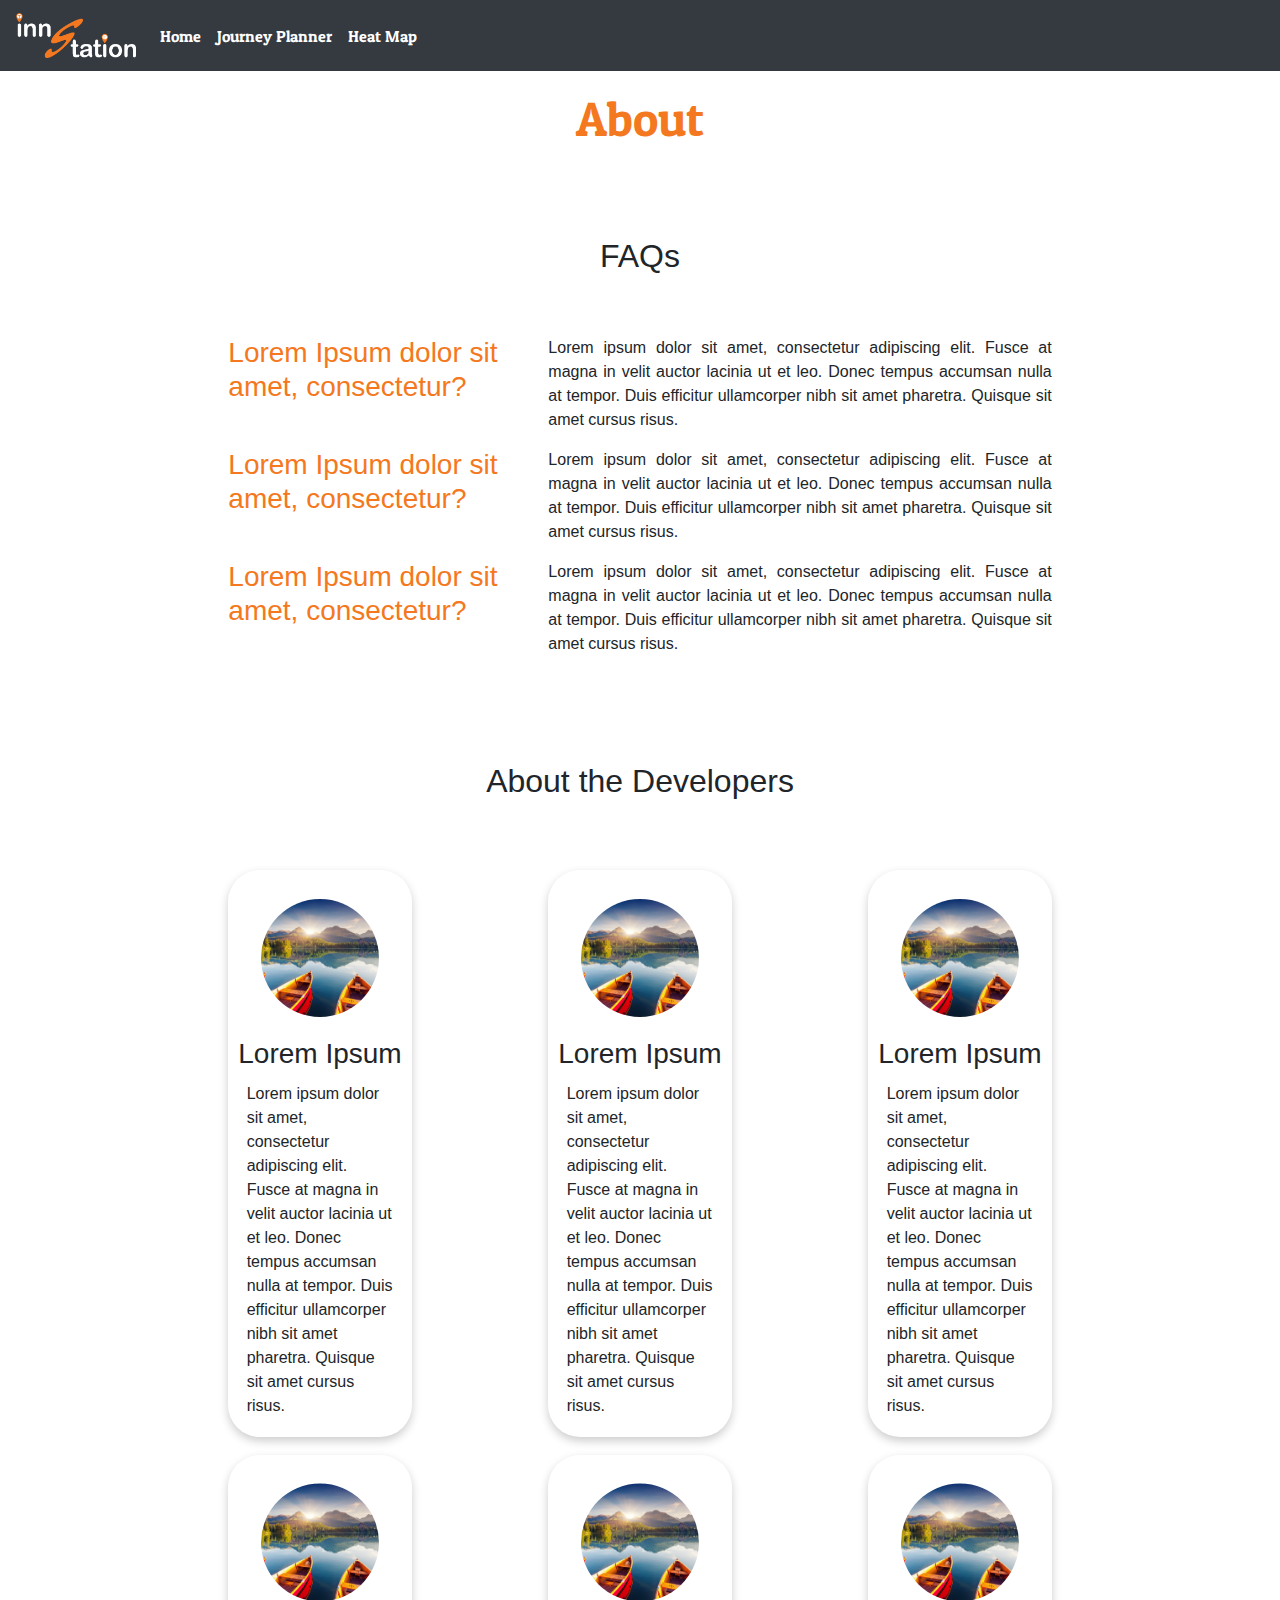
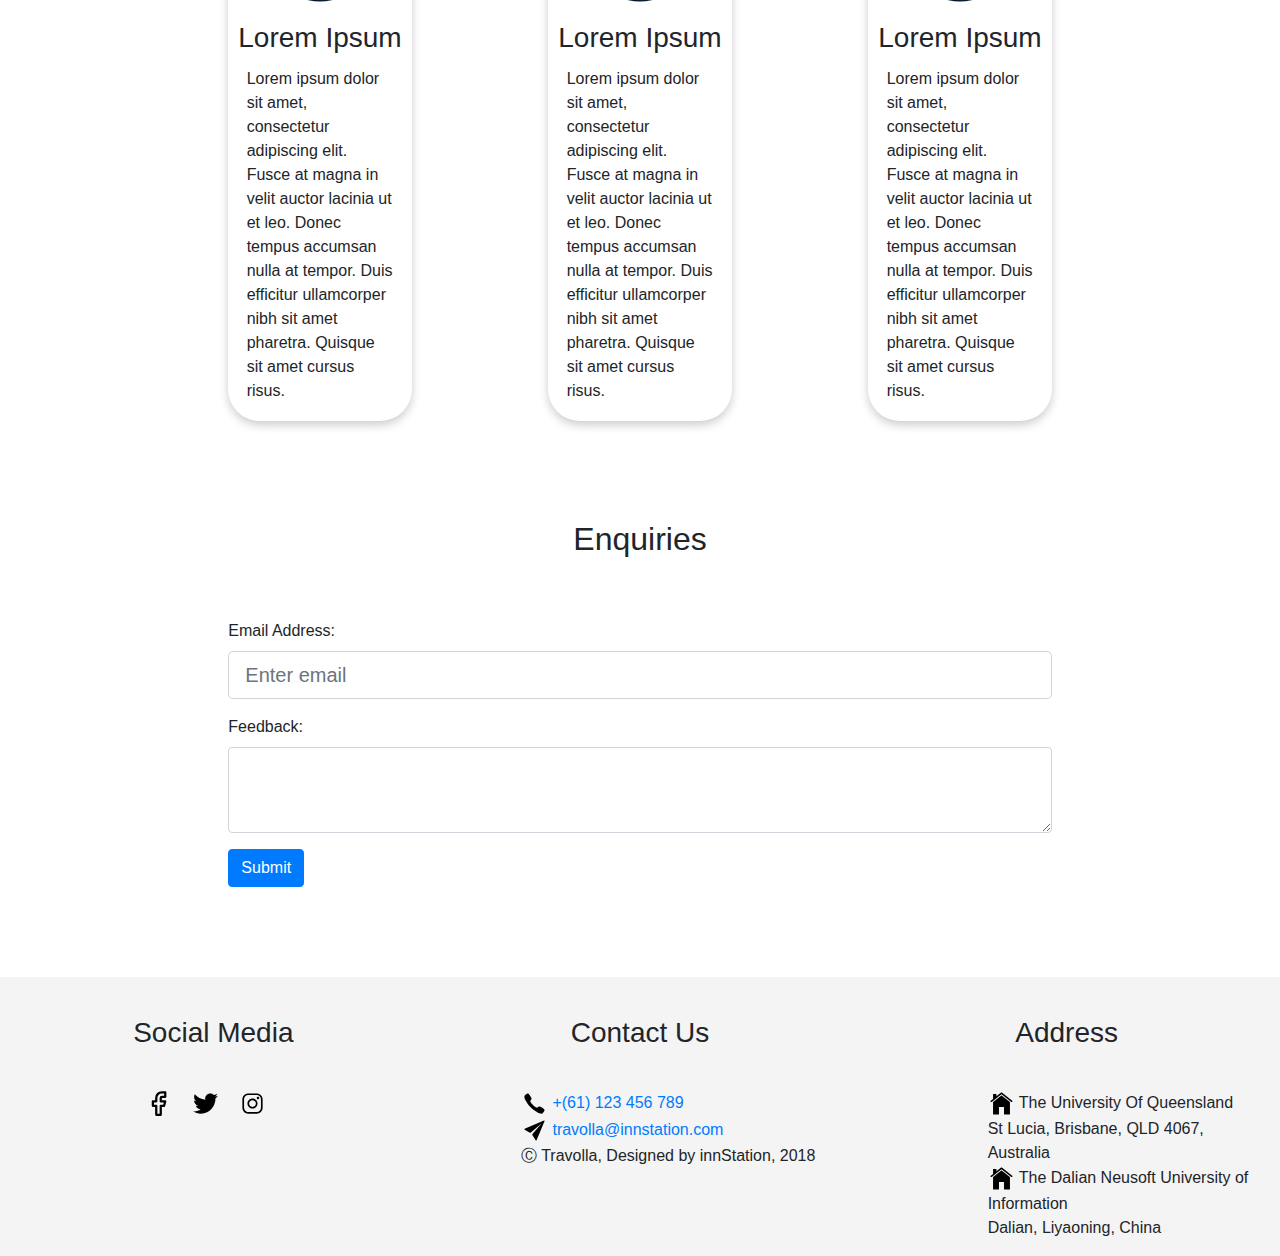
<file: about.html>
<?php
    include('session.php');
    $output = NULL;
 	$output2 = NULL;
    //session_start(); 

 	
?>

<!DOCTYPE html>
<html>
<head>
	<title> Travolla </title>
	<meta charset="utf-8">
 	<meta name="viewport" content="width=device-width, initial-scale=1">
    <link rel="stylesheet" href="https://maxcdn.bootstrapcdn.com/bootstrap/4.0.0/css/bootstrap.min.css" crossorigin="anonymous">
    <link rel="shortcut icon" href="css/images/weblogo.png"/>
    <script src="https://ajax.googleapis.com/ajax/libs/jquery/3.3.1/jquery.min.js"></script>
  	<script src="https://maxcdn.bootstrapcdn.com/bootstrap/4.0.0/js/bootstrap.min.js"></script>
	<link rel="stylesheet" type="text/css" href="css\main.css">
    <link rel="stylesheet" type="text/css" href="css\signup.css">
    <link rel="stylesheet" type="text/css" href="css\about.css">
    <link href="https://fonts.googleapis.com/css?family=Patua+One" rel="stylesheet">
    
    <script>
        function feedbackCheck() {
            var comment = $("#Feedback").val();
            if (comment.length == 0) {
                alert("Please Enter Feedback");
            } else {
                alert("Thank you for your feedback!");
                window.location.href = "index.php";
            }
            return;
        }
    </script>
    
    <!-- Script for interactive card
    <script> 
        $(document).ready(function() {
            $(".rounded-rectangle3").mouseover(function() {
                $(".slidingPanel").animate({height:'350px'});
                $("img.round2").animate({width:'350%'});
                $("p.slidingPanelText").animate({opacity: 1});
            });
            $(".rounded-rectangle3").mouseout(function() {
                $(".slidingPanel").animate({height:'100px'});
                $("img.round2").animate({width:'300%'});
                $("p.slidingPanelText").animate({opacity: 0});
            });
        });
    </script> 
    -->

</head>

<body  onload="displayWindowSize()" onresize="displayWindowSize()">	  
    
    <nav class="navbar navbar-expand-md fixed-top bg-dark">
      <a class="navbar-brand" href="index.php"><img src="css/images/teamlogo.png"></a>
      <button class="navbar-toggler" type="button" data-toggle="collapse" data-target="#navbarCollapse" aria-controls="navbarCollapse" aria-expanded="false" aria-label="Toggle navigation">
        <span class="navbar-toggler-icon"></span>
      </button>
      <div class="collapse navbar-collapse" id="navbarCollapse">
        <ul class="navbar-nav mr-auto">
          <li class="nav-item active">
            <a class="nav-link" href="index.php">Home </a>
          </li>
          <li class="nav-item">
            <a class="nav-link" href="journeyplanner.html"> Journey Planner</a>
          </li>
            <li class="nav-item">
                <a class="nav-link" href="heatmap.html">  Heat Map </a>
            </li>
        </ul>
      </div>
    </nav>
    
    <div class="container-fluid">
        <div class="col-xs-12 col-sm-12 col-md-12 col-lg-12 " >
            <h1 id="toptitle"> About </h1>
        </div>
    </div>
    
    
    <!--FAQs-->
    
    <div class="container-fluid">
        <div class="col-xs-12 col-sm-12 col-md-12 col-lg-12" >
            <h2 class="AboutHeaders"> FAQs </h2>
        </div>
        <div class="row">
            <div class="col-xs-12 col-sm-12 col-md-2 col-lg-2"></div>
            <div class="col-xs-12 col-sm-12 col-md-3 col-lg-3">
                <h3 class="FAQ"> Lorem Ipsum dolor sit amet, consectetur?</h3>
            </div>
            <div class="col-xs-12 col-sm-12 col-md-5 col-lg-5">
                <p class="FAQ">Lorem ipsum dolor sit amet, consectetur adipiscing elit. Fusce at magna in velit auctor lacinia ut et leo. Donec tempus accumsan nulla at tempor. Duis efficitur ullamcorper nibh sit amet pharetra. Quisque sit amet cursus risus.</p>
            </div>
            <div class="col-xs-12 col-sm-12 col-md-2 col-lg-2"></div>
        </div>
            <div class="row">
            <div class="col-xs-12 col-sm-12 col-md-2 col-lg-2"></div>
            <div class="col-xs-12 col-sm-12 col-md-3 col-lg-3">
                <h3 class="FAQ"> Lorem Ipsum dolor sit amet, consectetur?</h3>
            </div>
            <div class="col-xs-12 col-sm-12 col-md-5 col-lg-5">
                <p class="FAQ">Lorem ipsum dolor sit amet, consectetur adipiscing elit. Fusce at magna in velit auctor lacinia ut et leo. Donec tempus accumsan nulla at tempor. Duis efficitur ullamcorper nibh sit amet pharetra. Quisque sit amet cursus risus.</p>
            </div>
            <div class="col-xs-12 col-sm-12 col-md-2 col-lg-2"></div>
        </div>
        <div class="row">
            <div class="col-xs-12 col-sm-12 col-md-2 col-lg-2"></div>
            <div class="col-xs-12 col-sm-12 col-md-3 col-lg-3">
                <h3 class="FAQ"> Lorem Ipsum dolor sit amet, consectetur?</h3>
            </div>
            <div class="col-xs-12 col-sm-12 col-md-5 col-lg-5">
                <p class="FAQ">Lorem ipsum dolor sit amet, consectetur adipiscing elit. Fusce at magna in velit auctor lacinia ut et leo. Donec tempus accumsan nulla at tempor. Duis efficitur ullamcorper nibh sit amet pharetra. Quisque sit amet cursus risus.</p>
            </div>
            <div class="col-xs-12 col-sm-12 col-md-2 col-lg-2"></div>
        </div>
    </div>
    
    
    <!--About Developers-->
    
    <div class="container-fluid">
        <div class="col-xs-12 col-sm-12 col-md-12 col-lg-12" >
            <h2 class="AboutHeaders"> About the Developers </h2>
        </div>
        <div class="row">
            <div class="col-xs-12 col-sm-12 col-md-2 col-lg-2"></div>
            <div class="col-xs-12 col-sm-12 col-md-2 col-lg-2">
                <div class="text-center rounded-rectangle">
                    <div>
                        <img src="css/images/bg.jpg" alt = welcomepic class="round">
                    </div>
                    <h3 class="card-title">Lorem Ipsum</h3>
                    <p class="rounded-center card-text">Lorem ipsum dolor sit amet, consectetur adipiscing elit. Fusce at magna in velit auctor lacinia ut et leo. Donec tempus accumsan nulla at tempor. Duis efficitur ullamcorper nibh sit amet pharetra. Quisque sit amet cursus risus. </p>
                </div>
            </div>
            
            <div class="col-xs-12 col-sm-12 col-md-1 col-lg-1"></div>
            
            <div class="col-xs-12 col-sm-12 col-md-2 col-lg-2">
                <div class="text-center rounded-rectangle">
                    <div>
                        <img src="css/images/bg.jpg" alt = welcomepic class="round">
                    </div>
                    <h3 class="card-title">Lorem Ipsum</h3>
                    <p class="rounded-center card-text">Lorem ipsum dolor sit amet, consectetur adipiscing elit. Fusce at magna in velit auctor lacinia ut et leo. Donec tempus accumsan nulla at tempor. Duis efficitur ullamcorper nibh sit amet pharetra. Quisque sit amet cursus risus. </p>
                </div>
            </div>
            
            <div class="col-xs-12 col-sm-12 col-md-1 col-lg-1"></div>
        
            <div class="col-xs-12 col-sm-12 col-md-2 col-lg-2">
                <div class="text-center rounded-rectangle">
                    <div>
                        <img src="css/images/bg.jpg" alt = welcomepic class="round">
                    </div>
                    <h3 class="card-title">Lorem Ipsum</h3>
                    <p class="rounded-center card-text">Lorem ipsum dolor sit amet, consectetur adipiscing elit. Fusce at magna in velit auctor lacinia ut et leo. Donec tempus accumsan nulla at tempor. Duis efficitur ullamcorper nibh sit amet pharetra. Quisque sit amet cursus risus. </p>
                </div>
            </div>
            
            <div class="col-xs-12 col-sm-12 col-md-2 col-lg-2"></div>
        </div> 
    
       <div class="row">
            <div class="col-xs-12 col-sm-12 col-md-2 col-lg-2"></div>
            <div class="col-xs-12 col-sm-12 col-md-2 col-lg-2">
                <div class="text-center rounded-rectangle">
                    <div>
                        <img src="css/images/bg.jpg" alt = welcomepic class="round">
                    </div>
                    <h3 class="card-title">Lorem Ipsum</h3>
                    <p class="rounded-center card-text">Lorem ipsum dolor sit amet, consectetur adipiscing elit. Fusce at magna in velit auctor lacinia ut et leo. Donec tempus accumsan nulla at tempor. Duis efficitur ullamcorper nibh sit amet pharetra. Quisque sit amet cursus risus. </p>
                </div>
            </div>
            
            <div class="col-xs-12 col-sm-12 col-md-1 col-lg-1"></div>
            
            <div class="col-xs-12 col-sm-12 col-md-2 col-lg-2">
                <div class="text-center rounded-rectangle">
                    <div>
                        <img src="css/images/bg.jpg" alt = welcomepic class="round">
                    </div>
                    <h3 class="card-title">Lorem Ipsum</h3>
                    <p class="rounded-center card-text">Lorem ipsum dolor sit amet, consectetur adipiscing elit. Fusce at magna in velit auctor lacinia ut et leo. Donec tempus accumsan nulla at tempor. Duis efficitur ullamcorper nibh sit amet pharetra. Quisque sit amet cursus risus. </p>
                </div>
            </div>
            
            <div class="col-xs-12 col-sm-12 col-md-1 col-lg-1"></div>
        
            <div class="col-xs-12 col-sm-12 col-md-2 col-lg-2">
                <div class="text-center rounded-rectangle">
                    <div>
                        <img src="css/images/bg.jpg" alt = welcomepic class="round">
                    </div>
                    <h3 class="card-title">Lorem Ipsum</h3>
                    <p class="rounded-center card-text">Lorem ipsum dolor sit amet, consectetur adipiscing elit. Fusce at magna in velit auctor lacinia ut et leo. Donec tempus accumsan nulla at tempor. Duis efficitur ullamcorper nibh sit amet pharetra. Quisque sit amet cursus risus. </p>
                </div>
            </div>
            
            <div class="col-xs-12 col-sm-12 col-md-2 col-lg-2"></div>
        </div>
        
        <!-- content for interactive card
        <div class="row">
            <div class="col-xs-12 col-sm-12 col-md-4 col-lg-4">
                <div class="text-center rounded-rectangle2">
                    <div class="rounded-rectangle3"></div>
                    <div style="position: absolute; top: 0">
                        <img src="css/images/bg.jpg" alt = welcomepic class="round2">
                    </div>
                    <div class="slidingPanel">
                        <h3 class="card-title2">Lorem Ipsum</h3>
                        <p class="rounded-center card-text2 slidingPanelText">Lorem ipsum dolor sit amet, consectetur adipiscing elit. Fusce at magna in velit auctor lacinia ut et leo. Donec tempus accumsan nulla at tempor. Duis efficitur ullamcorper nibh sit amet pharetra. Quisque sit amet cursus risus. </p>
                    </div>
                    
                </div>
            </div>
        </div>
        
        -->
        
        
    </div>
    
    
    <!--Enquiries-->
    
    <div class="container-fluid">
        <div class="col-xs-12 col-sm-12 col-md-12 col-lg-12" >
            <h2 class="AboutHeaders"> Enquiries </h2>
        </div>
        <div class="row">
            <div class="col-xs-12 col-sm-12 col-md-2 col-lg-2"></div>
            <div class="col-xs-12 col-sm-12 col-md-8 col-lg-8">
                <form>
                    <div class="form-group">
                        <label>Email Address:</label>
                        <input type="email" class="form-control form-control-lg" placeholder="Enter email" required>
                    </div>
                    <div class="form-group">
                        <label>Feedback:</label>
                        <textarea id="Feedback" class="form-control" rows="3"></textarea>
                    </div>
                    <button id="SubmitButton" type="submit" class="btn btn-primary" onclick="feedbackCheck()">Submit</button>
                </form>
            </div>
            <div class="col-xs-12 col-sm-12 col-md-2 col-lg-2"></div>
        </div>
    </div>
        
        
	  <footer class="container-fluid text-center">
			<div class="row">
				<div class="col-xs-12 col-sm-12 col-md-4 col-lg-4 socialm">
                    <h3>Social Media</h3>

					<br>

					<a href = "http://www.facebook.com"><img src="css\images\facebook.svg" alt = "fb"></a>
					<a href = "http://www.twitter.com"><img src="css\images\twitter.svg" alt = "twitter"></a>
					<a href = "http://www.instagram.com"><img src="css\images\instagram.svg" alt = "instagram"></a><br>
                     <!--<img id="team" src="css\images\teamlogo.png" alt = "teamlogo">-->
				</div>

				<div class="col-xs-12 col-sm-12 col-md-4 col-lg-4 ">
					<h3>Contact Us</h3>
					<br>
                    <div id="contactus">
                        <ul>
                            <li>
                                <img src="css\images\tel.svg" alt = "tel">
                                <a href="tel:+61123456789">
                                    +(61) 123 456 789 </a>
                            </li>
                            <li>
                                <img src="css\images\email.svg" alt = "email"> 
                                <a href="mailto:someone@example.com?Subject=Hello%20again" target="_top"> travolla@innstation.com </a>
                            </li>
                            <li>&#9400; Travolla, Designed by innStation, 2018</li>
                           
                        </ul>
                    </div>
				</div>

				<div class="col-xs-12 col-sm-12 col-md-4 col-lg-4">
					<h3>Address</h3>
					<br>
                    <div id="address">

                        <ul>
                            <li>
                                <img src="css\images\adress.svg" alt = "address"> The University Of Queensland
                            </li>
                            <li> St Lucia, Brisbane, QLD 4067, Australia</li>
                            <li>
                                <img src="css\images\adress.svg" alt = "address"> The Dalian Neusoft University of Information 
                            </li>
                            <li> Dalian, Liyaoning, China </li>
                        </ul>
                        
                    </div>
				</div>
			</div>
	  </footer>
    
    <!--Responsiveness--> 
    
    <script>
        function displayWindowSize() {
            
            //Retrieve the screen height of the user

            var screenheight = window.innerHeight;
            console.log(screenheight);
            //Adapt the landing container to have the screenheight minus 100px
            $('.container-fluid').css('margin-top',"7%");
        };
    </script>
    
    <!-- Optional JavaScript-->
    
    
    <script src="https://code.jquery.com/jquery-3.2.1.min.js"></script>
    <script src="https://cdnjs.cloudflare.com/ajax/libs/popper.js/1.12.9/umd/popper.min.js" integrity="sha384-ApNbgh9B+Y1QKtv3Rn7W3mgPxhU9K/ScQsAP7hUibX39j7fakFPskvXusvfa0b4Q" crossorigin="anonymous">
    </script>
    <script src="https://maxcdn.bootstrapcdn.com/bootstrap/4.0.0/js/bootstrap.min.js" integrity="sha384-JZR6Spejh4U02d8jOt6vLEHfe/JQGiRRSQQxSfFWpi1MquVdAyjUar5+76PVCmYl" crossorigin="anonymous">
    </script>
</body>
</html>
</file>
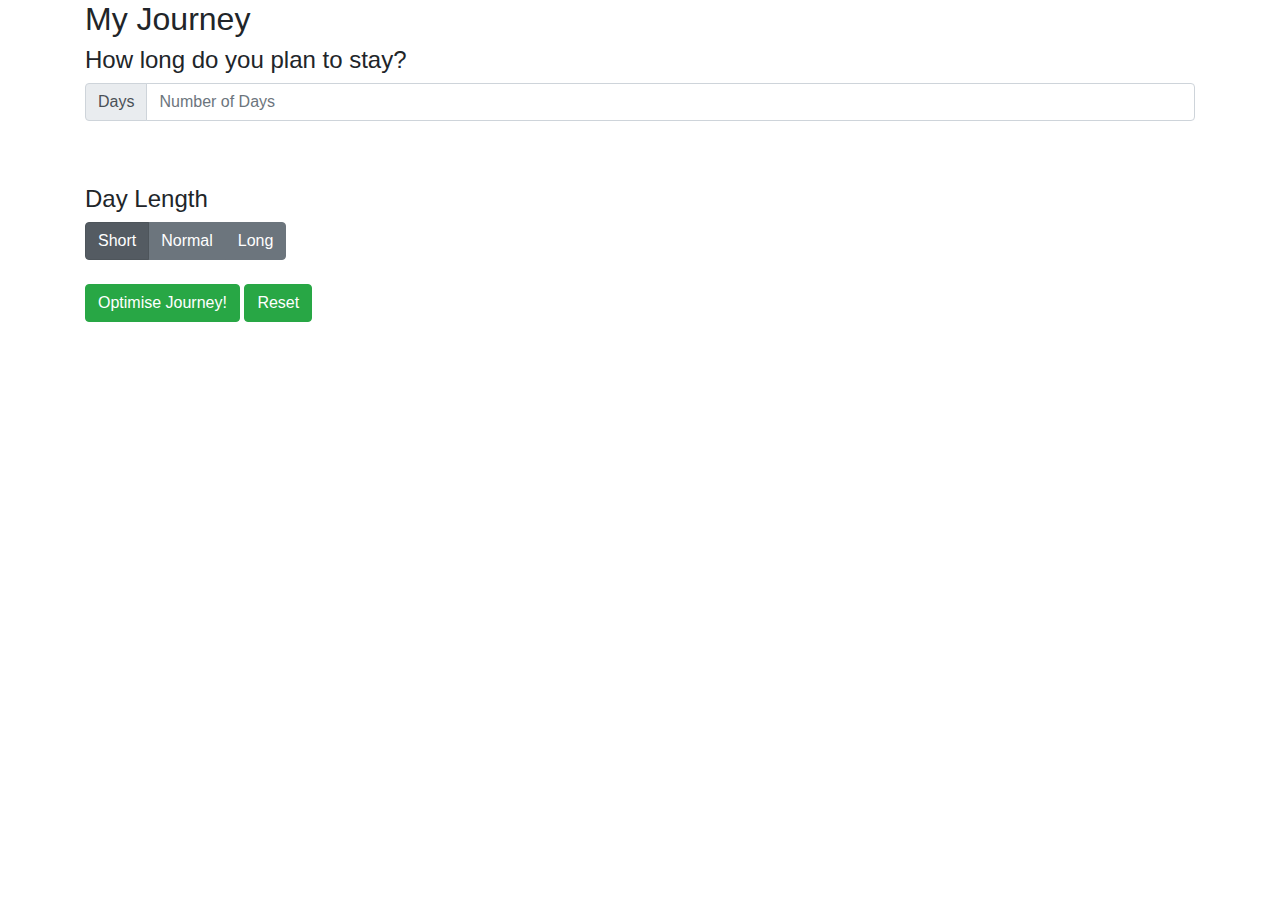
<file: journeyplanner.html>
<!doctype html>
<html lang="en">
	<head>
		<!-- Required meta tags -->
		<meta charset="utf-8">
		<meta name="viewport" content="width=device-width, initial-scale=1, shrink-to-fit=no">
		<!-- Bootstrap CSS -->
		<link rel="stylesheet" href="./css/bootstrap.css">
		
		<script src="js/journeyplanner.js"></script>
		<title>Travello - Optimised Journey Planner</title>
	</head>
	<body>
		<div id="heading" class="container">
			<h2>My Journey</h2>
		</div>
		
		<div id="journeyPlanner" class="container">
			<h4>How long do you plan to stay?</h4>
			<div class="input-group mb-3">
				<div class="input-group-prepend">
					<span class="input-group-text" id="basic-addon1">Days</span>
				</div>
				<input id="daysInput" type="number" class="form-control" placeholder="Number of Days" aria-label="Days" aria-describedby="Days">
			</div>
			
			<div id="locationDiv">
				
			</div>
			
			<div id="activityDiv" class="btn-group">
				
			</div>
			
			<div id="cardsDiv" class="container">
				
			</div>
			
			<div id="timeDiv" class="container">
				
			</div>
			
			<br>
			
			<div class="paceDiv">
				<h4>Day Length</h4>
				<div id="paceBtnDiv" class="btn-group btn-group-toggle" data-toggle="buttons">
					<label class="btn btn-secondary active">
						<input type="radio" name="options" id="shortDay" autocomplete="off" checked>Short
					</label>
					<label class="btn btn-secondary">
						<input type="radio" name="options" id="normalDay" autocomplete="off">Normal
					</label>
					<label class="btn btn-secondary">
						<input type="radio" name="options" id="option3" autocomplete="off">Long
					</label>
				</div>
				
			</div>
			
			<br> <!-- This is gross I know, but hey it works -->
			
			<button onclick="optimiseJourney()" class="optimiseBtn btn btn-success" id="optimiseBtn">Optimise Journey!</button>
			<button onclick="resetJourney()" class="optimiseBtn btn btn-success" id="optimiseBtn">Reset</button>
			
		</div>
		
		<br>
		
		<div id="timetableParent" class="container">
			
		</div>
		
		
		<!-- Optional JavaScript -->
		<!-- jQuery first, then Popper.js, then Bootstrap JS -->
		<script src="https://code.jquery.com/jquery-3.3.1.slim.min.js" integrity="sha384-q8i/X+965DzO0rT7abK41JStQIAqVgRVzpbzo5smXKp4YfRvH+8abtTE1Pi6jizo" crossorigin="anonymous"></script>
		<script src="./js/bootstrap.bundle.js"></script>
	</body>
</html>
</file>
